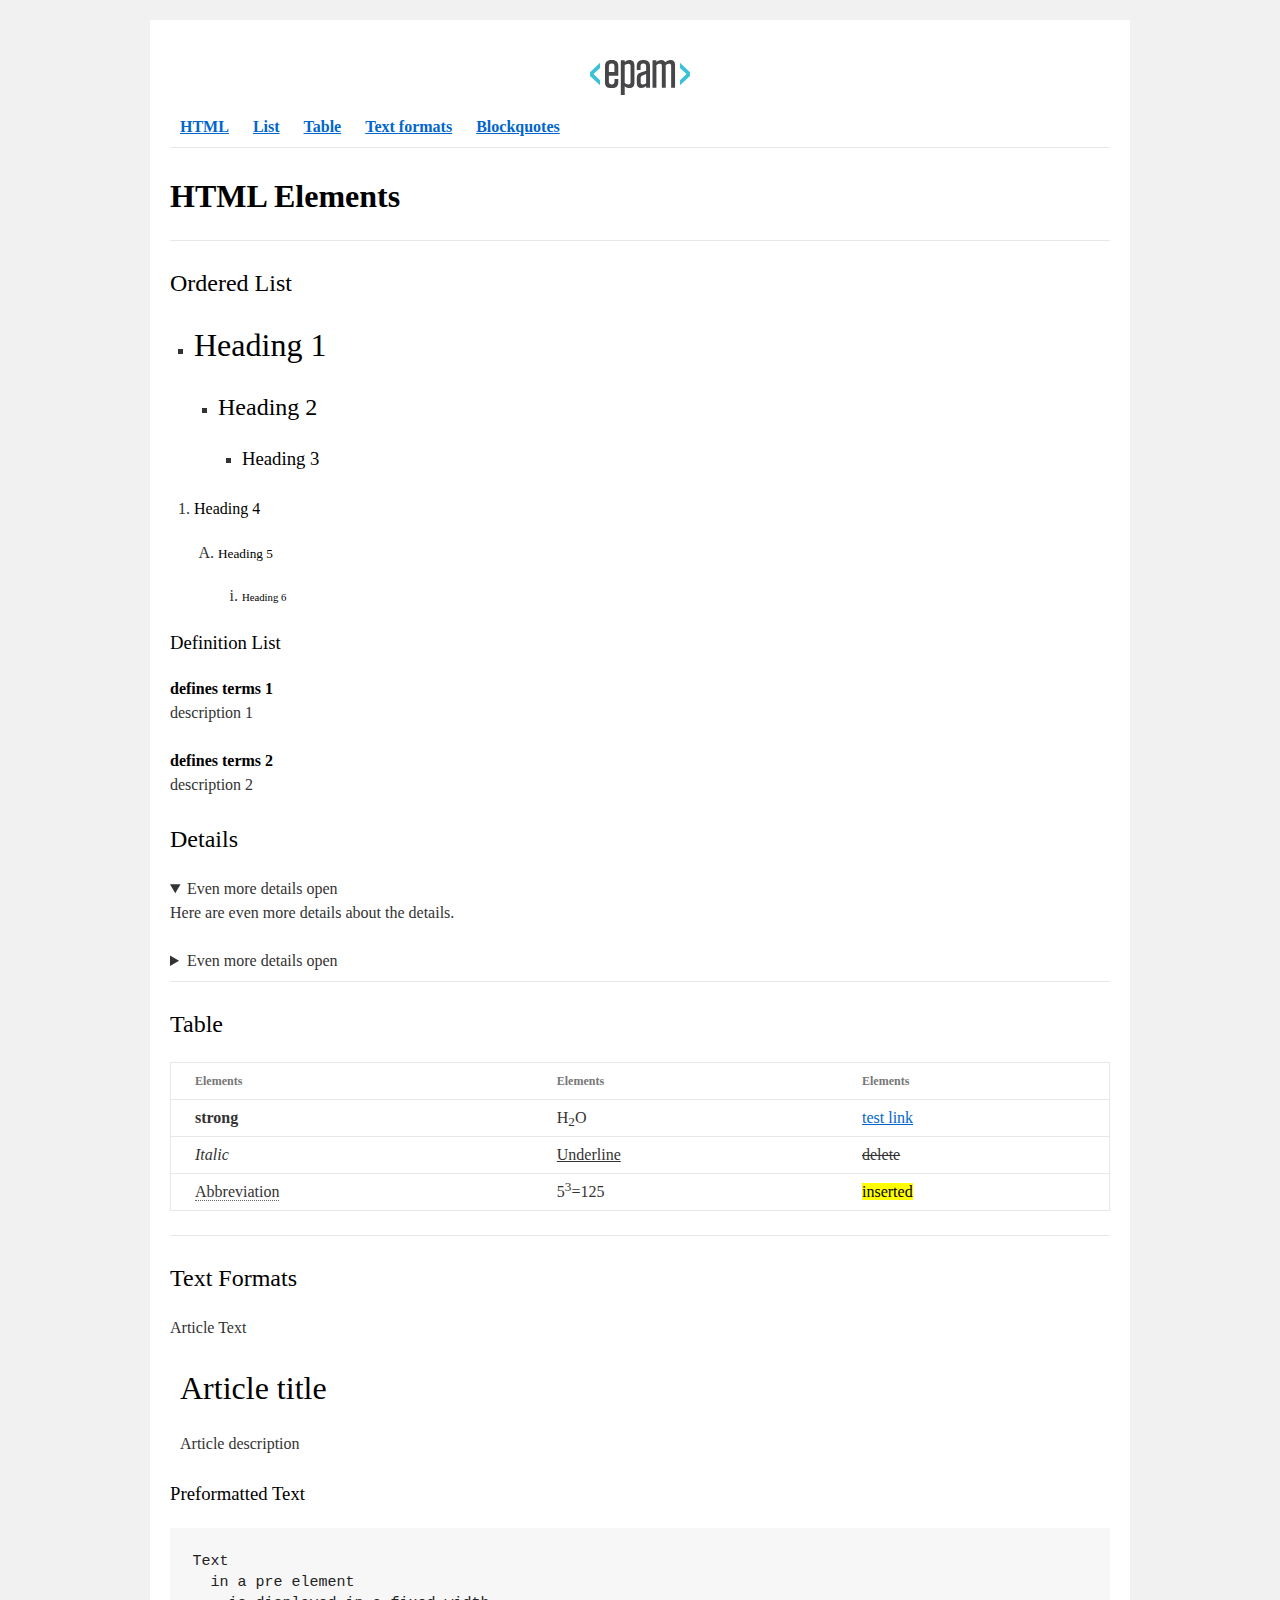
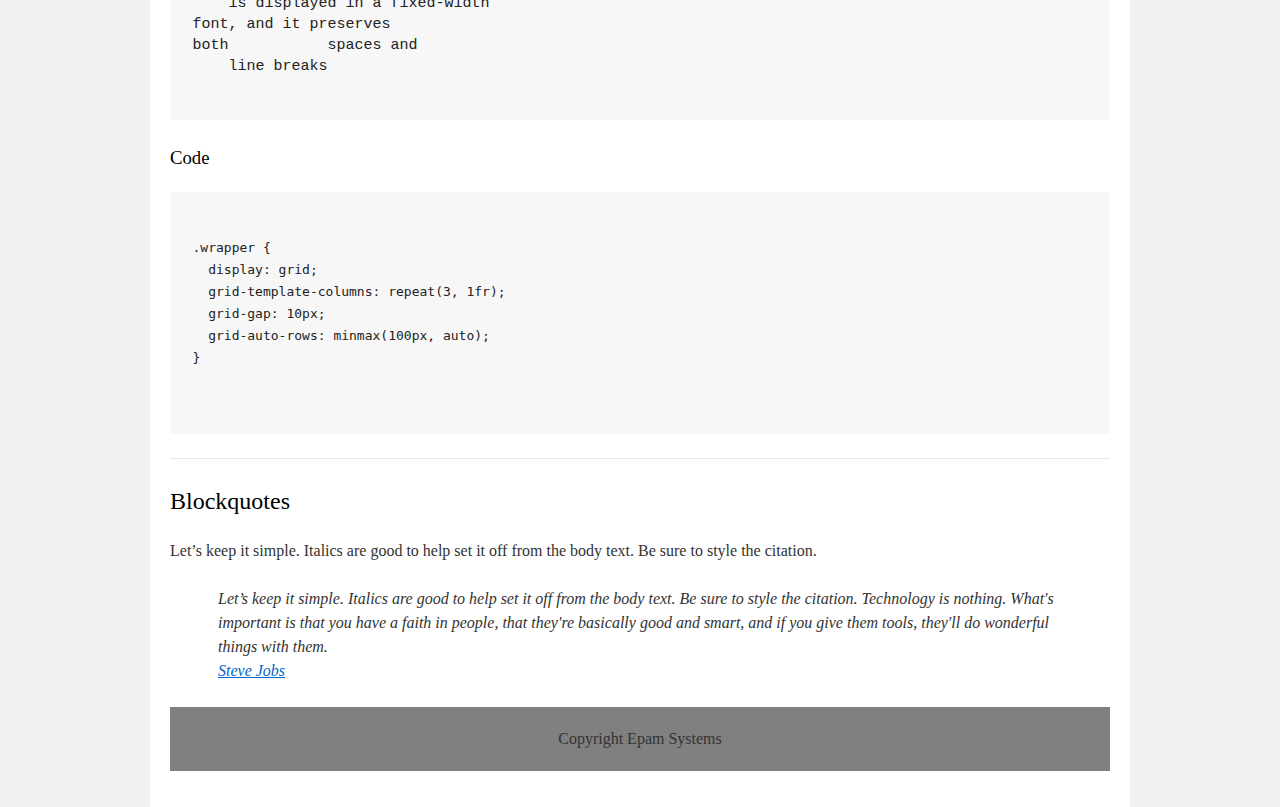
<file: homework_01/index.html>
<!DOCTYPE html>
<html>

<head>
  <meta charset="utf-8">
  <title>hw</title>
  <link rel="stylesheet" href="style.css">
</head>

<body>
  <div id="wrapper">
    <div id="main">
      <div id="container">
        <div id="content" role="main">
          <!-- TODO: Content goes here -->
          <header>

            <a href="http://www.epam.com/" target="_blank">
              <img src="EPAM_logo.svg" alt="logo">
            </a>  

            <nav>
              <a href="#"><strong>HTML</strong></a>
              <a href="#"><strong>List</strong></a>
              <a href="#"><strong>Table</strong></a>
              <a href="#"><strong>Text formats</strong></a>
              <a href="#"><strong>Blockquotes</strong></a>
            </nav>

            <hr><h1><b>HTML Elements</b></h1><hr>

          </header>
          
          <main>

            <section>
              <h2>Ordered List</h2>

              <ul>
                <li><h1>Heading 1</h1></li>
                <ul>
                  <li><h2>Heading 2</h2></li>
                  <ul>
                    <li><h3>Heading 3</h3></li>
                  </ul>
                </ul>
              </ul>

              <ol>
                <li><h4>Heading 4</h4></li>
                <ol type="A">
                  <li><h5>Heading 5<h5></li>
                  <ol type="i">
                    <li><h6>Heading 6</h6></li>
                  </ol>
                </ol>
              </ol>

              <h3>Definition List</h3>

              <dl>
                <dt>defines terms 1</dt>
                <dd>description 1</dd>
              </dl>
              <dl>
                <dt>defines terms 2</dt>
                <dd>description 2</dd>
              </dl>

              <h2>Details</h2>

              <details open="open">
                <summary>Even more details open</summary>
                <p>Here are even more details about the details.</p>
              </details>
              <details>
                <summary>Even more details open</summary>
                <p>Here are even more details about the details.</p>
              </details>
              <hr>
            </section>


            <section>
              <h2>Table</h2>
              
              <table>
                <thead>
                  <tr>
                    <th>Elements</th>
                    <th>Elements</th>
                    <th>Elements</th>
                  </tr>
                </thead>
                <tbody>
                  <tr>
                    <td><strong>strong</strong></td>
                    <td>H<sub>2</sub>O</td>
                    <td><a href="javascript:void(0)">test link</a></td>
                  </tr>
                  <tr>
                      <td><i>Italic</i></td>
                      <td><u>Underline</u></td>
                      <td><del>delete</del></td>
                  </tr>
                  <tr>
                      <td><abbr>Abbreviation</abbr></td>
                      <td>5<sup>3</sup>=125</td>
                      <td><mark>inserted</mark></td>
                  </tr>
                </tbody>  
              </table>
              <hr>
            </section>
            
            <section>
              <h2>Text Formats</h2>

              <p>Article Text</p>
              <article>
                <header>
                  <h1>Article title</h1>
                </header>
                <p>Article description</p>
              </article>

              <h3>Preformatted Text</h3>

              <pre>Text 
  in a pre element
    is displayed in a fixed-width
font, and it preserves
both           spaces and
    line breaks
              </pre>

              <h3>Code</h3>

             <pre>
               <code>
.wrapper {
  display: grid;
  grid-template-columns: repeat(3, 1fr);
  grid-gap: 10px;
  grid-auto-rows: minmax(100px, auto);
}
               </code>
             </pre>
             <hr> 
            </section>

            <section>
              <h2>Blockquotes</h2>
              <p>Let’s keep it simple. Italics are good to help set it off from the body text. Be sure to style the citation.</p>
              <blockquote>
                  Let’s keep it simple. Italics are good to help set it off from the body text. Be sure to style the citation.
                  Technology is nothing. What's important is that you have a faith in people, that they're basically good and smart, and if you give them tools, they'll do wonderful things with them.
                  <p><a href="javascript:void(0)">Steve Jobs</a></p>            
              </blockquote>
            </section>

          </main>

          <footer>
              <span>Copyright Epam Systems</span>
          </footer>
        </div>
      </div>
    </div>
  </div>
</body>

</html>
</file>
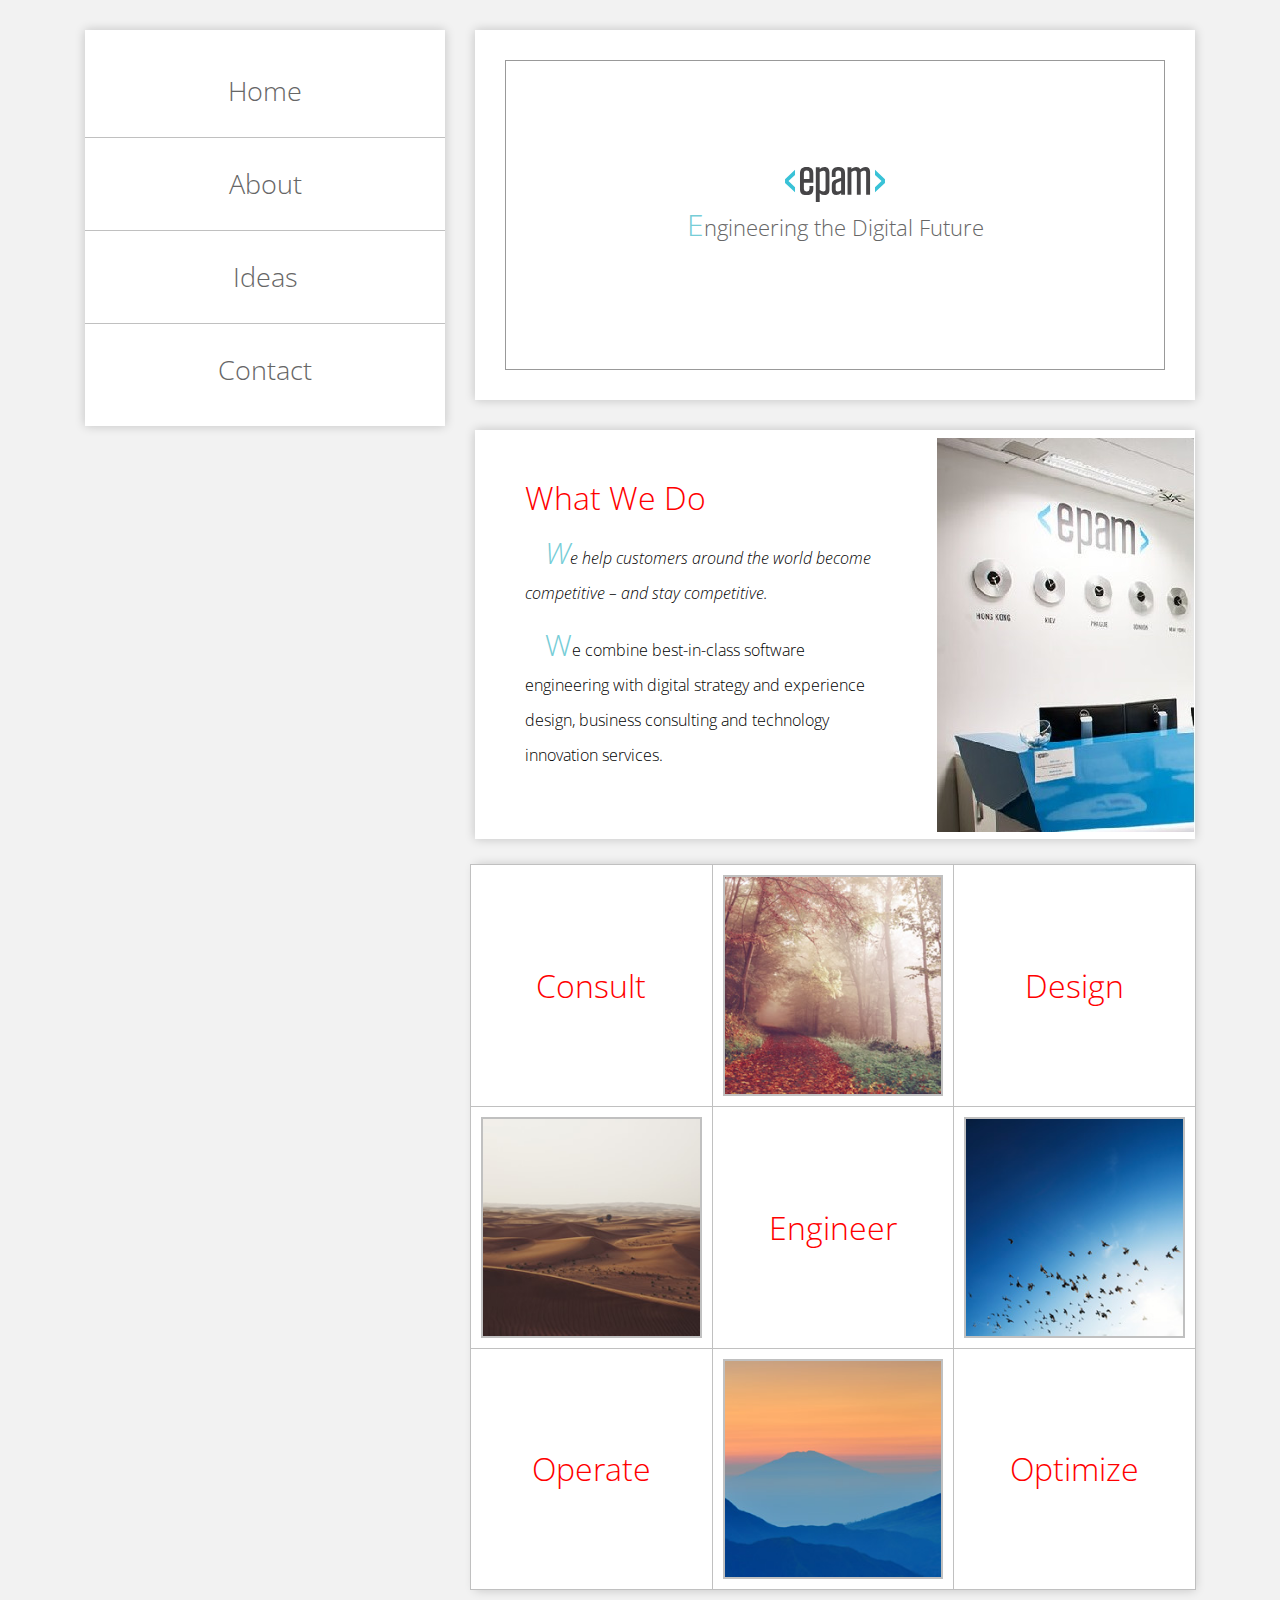
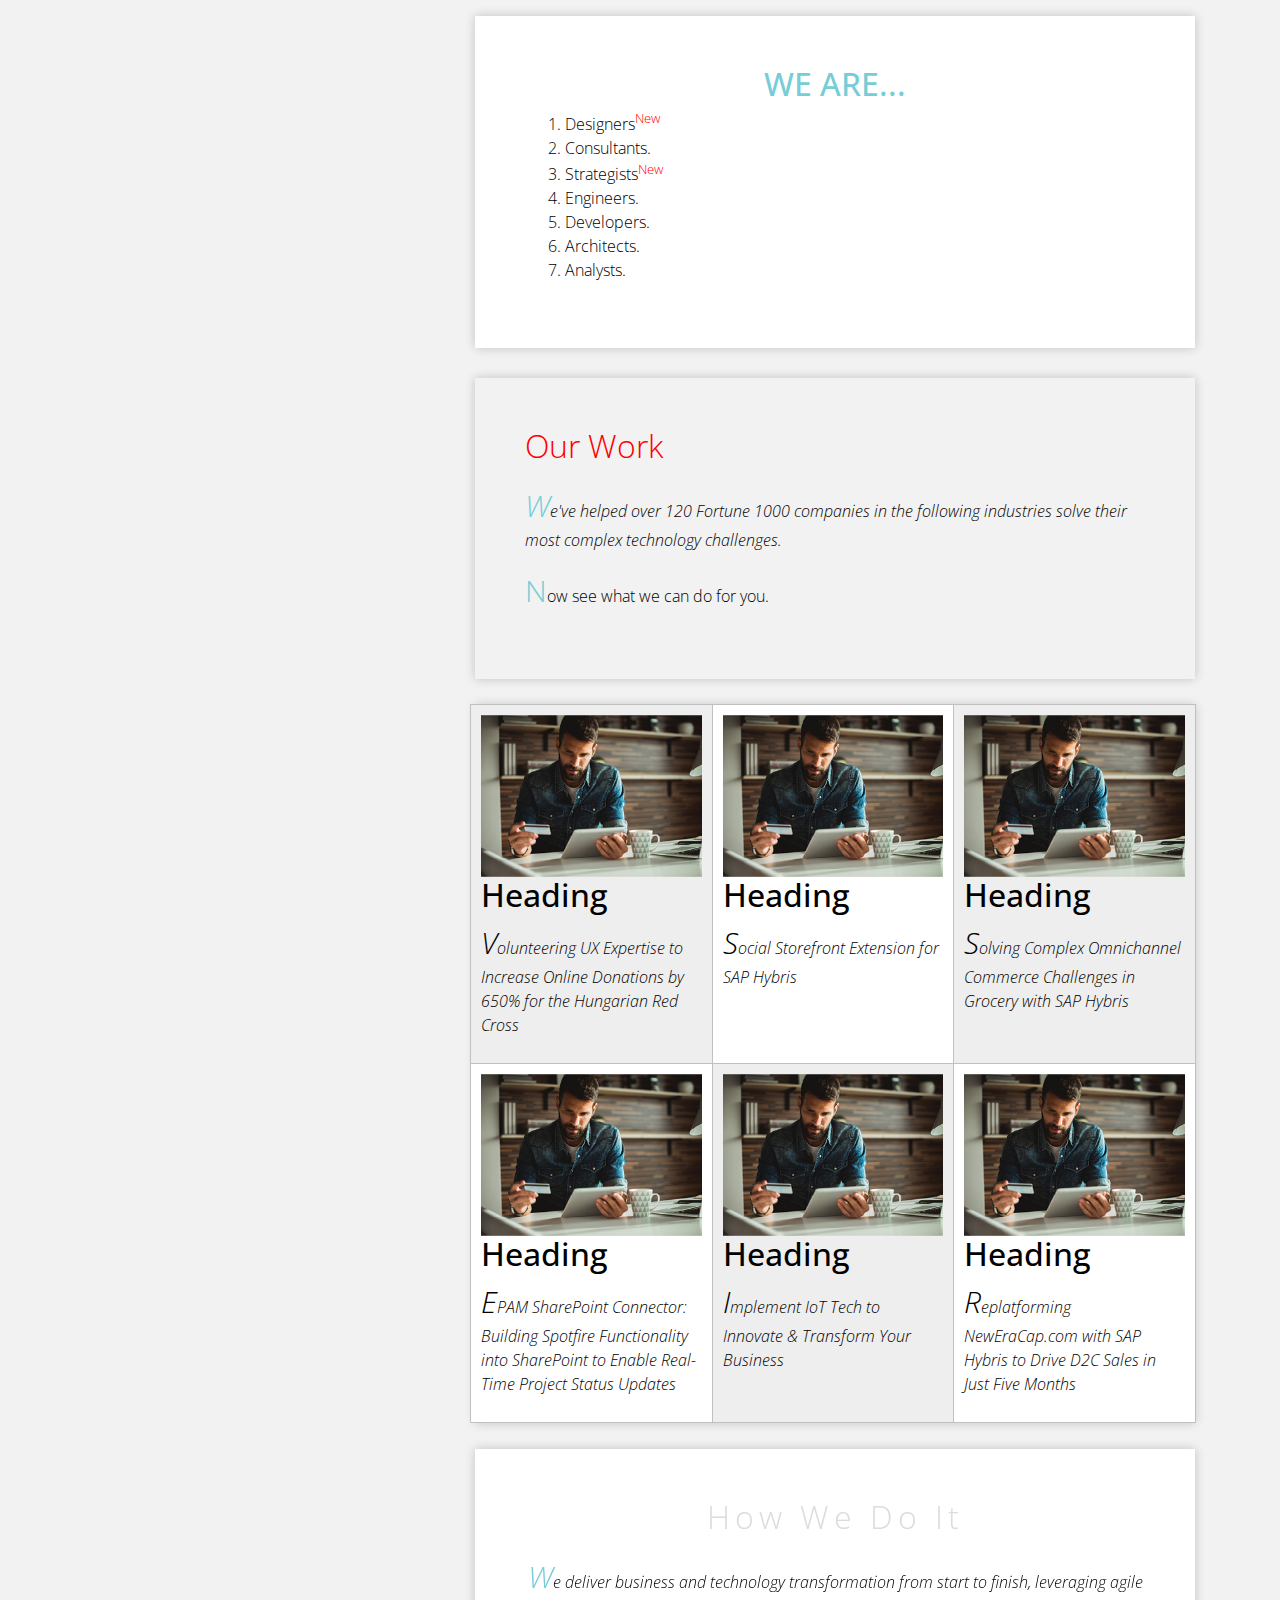
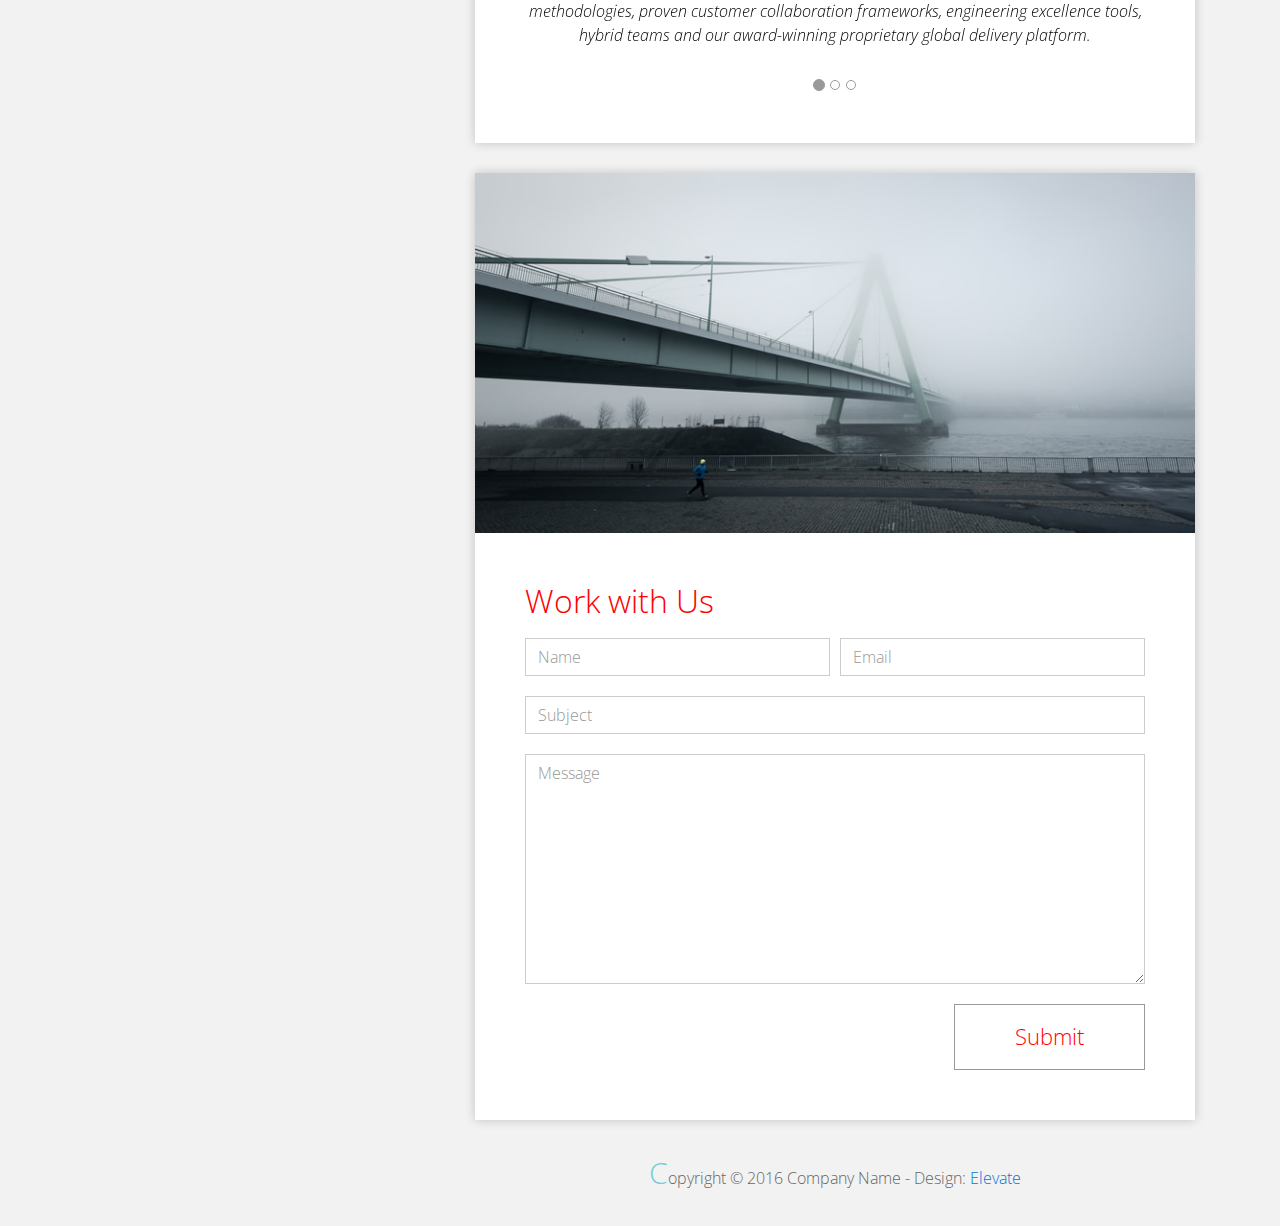
<file: homework_02/index.html>
<!DOCTYPE html>
<html lang="en">
<head>
  <meta charset="utf-8">
  <meta http-equiv="X-UA-Compatible" content="IE=edge">
  <meta name="viewport" content="width=device-width, initial-scale=1">

  <title>CSS Basic HW</title>



  <!-- load stylesheets -->
  <link rel="stylesheet" href="http://fonts.googleapis.com/css?family=Open+Sans:300,400">
  <!-- Google web font "Open Sans" -->
  <link rel="stylesheet" href="css/bootstrap.min.css">
  <!-- Bootstrap style -->
  <link rel="stylesheet" href="css/style.css">
  <!-- Templatemo style -->
  <style>
    .tm-section-title {
      color: red;
    }
    .box {
      border: 1px solid silver!important;
      padding: 10px;
    }
  </style>

</head>

<body>
<div class="container">

  <div class="tm-sidebar">
    <nav class="tm-main-nav">
      <ul>
        <li class="tm-nav-item"><a href="#home" class="tm-nav-item-link">Home</a></li>
        <li class="tm-nav-item"><a href="#about" class="tm-nav-item-link">About</a></li>
        <li class="tm-nav-item"><a href="#ideas" class="tm-nav-item-link">Ideas</a></li>
        <li class="tm-nav-item"><a href="#contact" class="tm-nav-item-link">Contact</a></li>
      </ul>
    </nav>
  </div>

  <div class="tm-main-content">

    <section id="home" class="tm-content-box tm-banner margin-b-10">
      <div class="tm-banner-inner">
        <img src="img/EPAM_logo.svg" width="100px" alt="">
        <p class="tm-banner-text">Engineering the Digital Future</p>
      </div>
    </section>

    <section>
      <div class="tm-content-box flex-2-col">

        <div class="pad flex-item tm-team-description-container">
          <h2 class="tm-section-title">What We Do</h2>
          <p class="tm-section-description">We help customers around the world become competitive – and stay competitive.</p>
          <p class="tm-section-description"> We combine best-in-class software engineering with digital strategy and experience design, business consulting and technology innovation services.</p>
        </div>
        <div class="flex-item">
          <img src="img/image.jpg" alt="">
        </div>
        

      </div>
      <div id="about" class="tm-content-box">

        <ul class="boxes gallery-container">
          <li class="box box-bg">
            <h2 class="tm-section-title tm-section-title-box tm-box-bg-title">Consult</h2>
            <img src="img/white-bg.jpg" alt="Image" class="img-fluid">
          </li>
          <li class="box">
            <a href="img/idea-large-01.jpg"><img src="img/idea-01.jpg" alt="Image"
                                                 class="img-fluid"></a>
          </li>
          <li class="box box-bg">
            <h2 class="tm-section-title tm-section-title-box tm-box-bg-title">Design</h2>
            <img src="img/white-bg.jpg" alt="Image" class="img-fluid">
          </li>
          <li class="box">
            <a href="img/idea-large-02.jpg"><img src="img/idea-02.jpg" alt="Image"
                                                 class="img-fluid"></a>
          </li>
          <li class="box box-bg">
            <h2 class="tm-section-title tm-section-title-box tm-box-bg-title">Engineer</h2>
            <img src="img/white-bg.jpg" alt="Image" class="img-fluid">
          </li>
          <li class="box">
            <a href="img/idea-large-03.jpg"><img src="img/idea-03.jpg" alt="Image"
                                                 class="img-fluid"></a>
          </li>
          <li class="box box-bg">
            <h2 class="tm-section-title tm-section-title-box tm-box-bg-title">Operate</h2>
            <img src="img/white-bg.jpg" alt="Image" class="img-fluid">
          </li>
          <li class="box">
            <a href="img/idea-large-04.jpg"><img src="img/idea-04.jpg" alt="Image"
                                                 class="img-fluid"></a>
          </li>
          <li class="box box-bg">
            <h2 class="tm-section-title tm-section-title-box tm-box-bg-title">Optimize</h2>
            <img src="img/white-bg.jpg" alt="Image" class="img-fluid">
          </li>
        </ul>

      </div>

    </section>

    <!-- slider -->
    <section class="heading tm-content-box pad">
      <h2> WE ARE...</h2>
      <ol>
        <li><a href="index.html" class="text">Designers</a></li>
        <li><a href="index.html">Consultants</a></li>
        <li><a href="#" class="text">Strategists</a></li>
        <li><a href="#">Engineers</a></li>
        <li><a href="#">Developers</a></li>
        <li><a href="#">Architects</a></li>
        <li><a href="#">Analysts</a></li>
      </ol>
  
    </section>

    <section class="blocks">
       <div class="pad flex-item tm-team-description-container">
          <h2 class="tm-section-title">Our Work</h2>
          <p class="tm-section-description">We've helped over 120 Fortune 1000 companies in the following industries solve their most complex technology challenges. </p>
          <p class="tm-section-description"> Now see what we can do for you.</p>
        </div>
      <div class="tm-content-box flex-2-col">
      </div>
      <div  class="tm-content-box">
        <ul class="boxes gallery-container">
          <li class="box box-bg">
            <img src="img/image-1.jpg" alt="Image" class="img-fluid">
            <div>
              <h2>Heading</h2>
              <p>Volunteering UX Expertise to Increase Online Donations by 650% for the Hungarian Red Cross</p>
            </div>
          </li>
          <li class="box">
            <img src="img/image-1.jpg" alt="Image" class="img-fluid">
            <div>
              <h2>Heading</h2>
              <p>Social Storefront Extension for SAP Hybris</p>
            </div>
          </li>
          <li class="box box-bg">
            <img src="img/image-1.jpg" alt="Image" class="img-fluid">
            <div>
              <h2>Heading</h2>
              <p>Solving Complex Omnichannel Commerce Challenges in Grocery with SAP Hybris</p>
            </div>
          </li>
          <li class="box">
            <img src="img/image-1.jpg" alt="Image" class="img-fluid">
            <div>
              <h2>Heading</h2>
              <p>EPAM SharePoint Connector: Building Spotfire Functionality into SharePoint to Enable Real-Time Project Status Updates</p>
            </div>
          </li>
          <li class="box box-bg">
            <img src="img/image-1.jpg" alt="Image" class="img-fluid">
            <div>
              <h2>Heading</h2>
              <p>Implement IoT Tech to Innovate & Transform Your Business</p>
            </div>
          </li>
          <li class="box">
            <img src="img/image-1.jpg" alt="Image" class="img-fluid">
            <div>
              <h2>Heading</h2>
              <p>Replatforming NewEraCap.com with SAP Hybris to Drive D2C Sales in Just Five Months</p>
            </div>
          </li>
        </ul>

      </div>
    </section>

    <section id="ideas">
      <div id="tmCarousel" class="carousel slide tm-content-box" data-ride="carousel">

        <ol class="carousel-indicators">
          <li data-target="#tmCarousel" data-slide-to="0" class="active"></li>
          <li data-target="#tmCarousel" data-slide-to="1" class=""></li>
          <li data-target="#tmCarousel" data-slide-to="2" class=""></li>
        </ol>

        <div class="carousel-inner" role="listbox">

          <div class="carousel-item active">
            <div class="carousel-content">
              <div class="flex-item">
                <h2 class="tm-section-title">How We Do It</h2>
                <p class="tm-section-description carousel-description">We deliver business and technology transformation from start to finish, leveraging agile methodologies, proven customer collaboration frameworks, engineering excellence tools, hybrid teams and our award-winning proprietary global delivery platform.</p>
              </div>
            </div>
          </div>

          <div class="carousel-item">
            <div class="carousel-content">
              <div class="flex-item">
                <h2 class="tm-section-title">Our Clients</h2>
                <p class="tm-section-description carousel-description">Lorem ipsum dolor sit amet,
                  consectetur adipiscing elit. Quisque vel nisi pharetra nibh varius pharetra ac
                  sagittis nisi. Etiam pharetra vestibulum hendrerit. Pellentesque interdum metus
                  sed massa rutrum.</p>
              </div>
            </div>
          </div>

          <div class="carousel-item">
            <div class="carousel-content">
              <div class="flex-item">
                <h2 class="tm-section-title">Our Projects</h2>
                <p class="tm-section-description carousel-description">Donec ex libero, fringilla
                  vitae purus sit amet, rhoncus pharetra lorem. Pellentesque id sem id lacus
                  ultricies vehicula. Aliquam rutrum mi non. Pellentesque interdum metus sed massa
                  rutrum.</p>
              </div>
            </div>
          </div>

        </div>

      </div>
    </section>

    <section class="tm-content-box">
      <img src="img/contact.jpg" alt="Contact image" class="img-fluid">

      <div id="contact" class="pad">
        <h2 class="tm-section-title">Work with Us</h2>
        <form action="#contact" method="get" class="contact-form">

          <div class="form-group col-xs-12 col-sm-12 col-md-6 col-lg-6 form-group-2-col-left">
            <input type="text" id="contact_name" name="contact_name" class="form-control"
                   placeholder="Name" required/>
          </div>
          <div class="form-group col-xs-12 col-sm-12 col-md-6 col-lg-6 form-group-2-col-right">
            <input type="email" id="contact_email" name="contact_email" class="form-control"
                   placeholder="Email" required/>
          </div>
          <div class="form-group">
            <input type="text" id="contact_subject" name="contact_subject" class="form-control"
                   placeholder="Subject" required/>
          </div>
          <div class="form-group">
            <textarea id="contact_message" name="contact_message" class="form-control" rows="9"
                      placeholder="Message" required></textarea>
          </div>

          <button type="submit" class="btn btn-primary submit-btn">Submit</button>

        </form>
      </div>
    </section>

    <footer class="tm-footer">
      <p class="text-xs-center">Copyright &copy; 2016 Company Name

        - Design: <a rel="nofollow" href="http://www.templatemo.com/tm-481-elevate"
                     target="_parent">Elevate</a></p>
    </footer>

  </div>

</div>

</body>
</html>
</file>
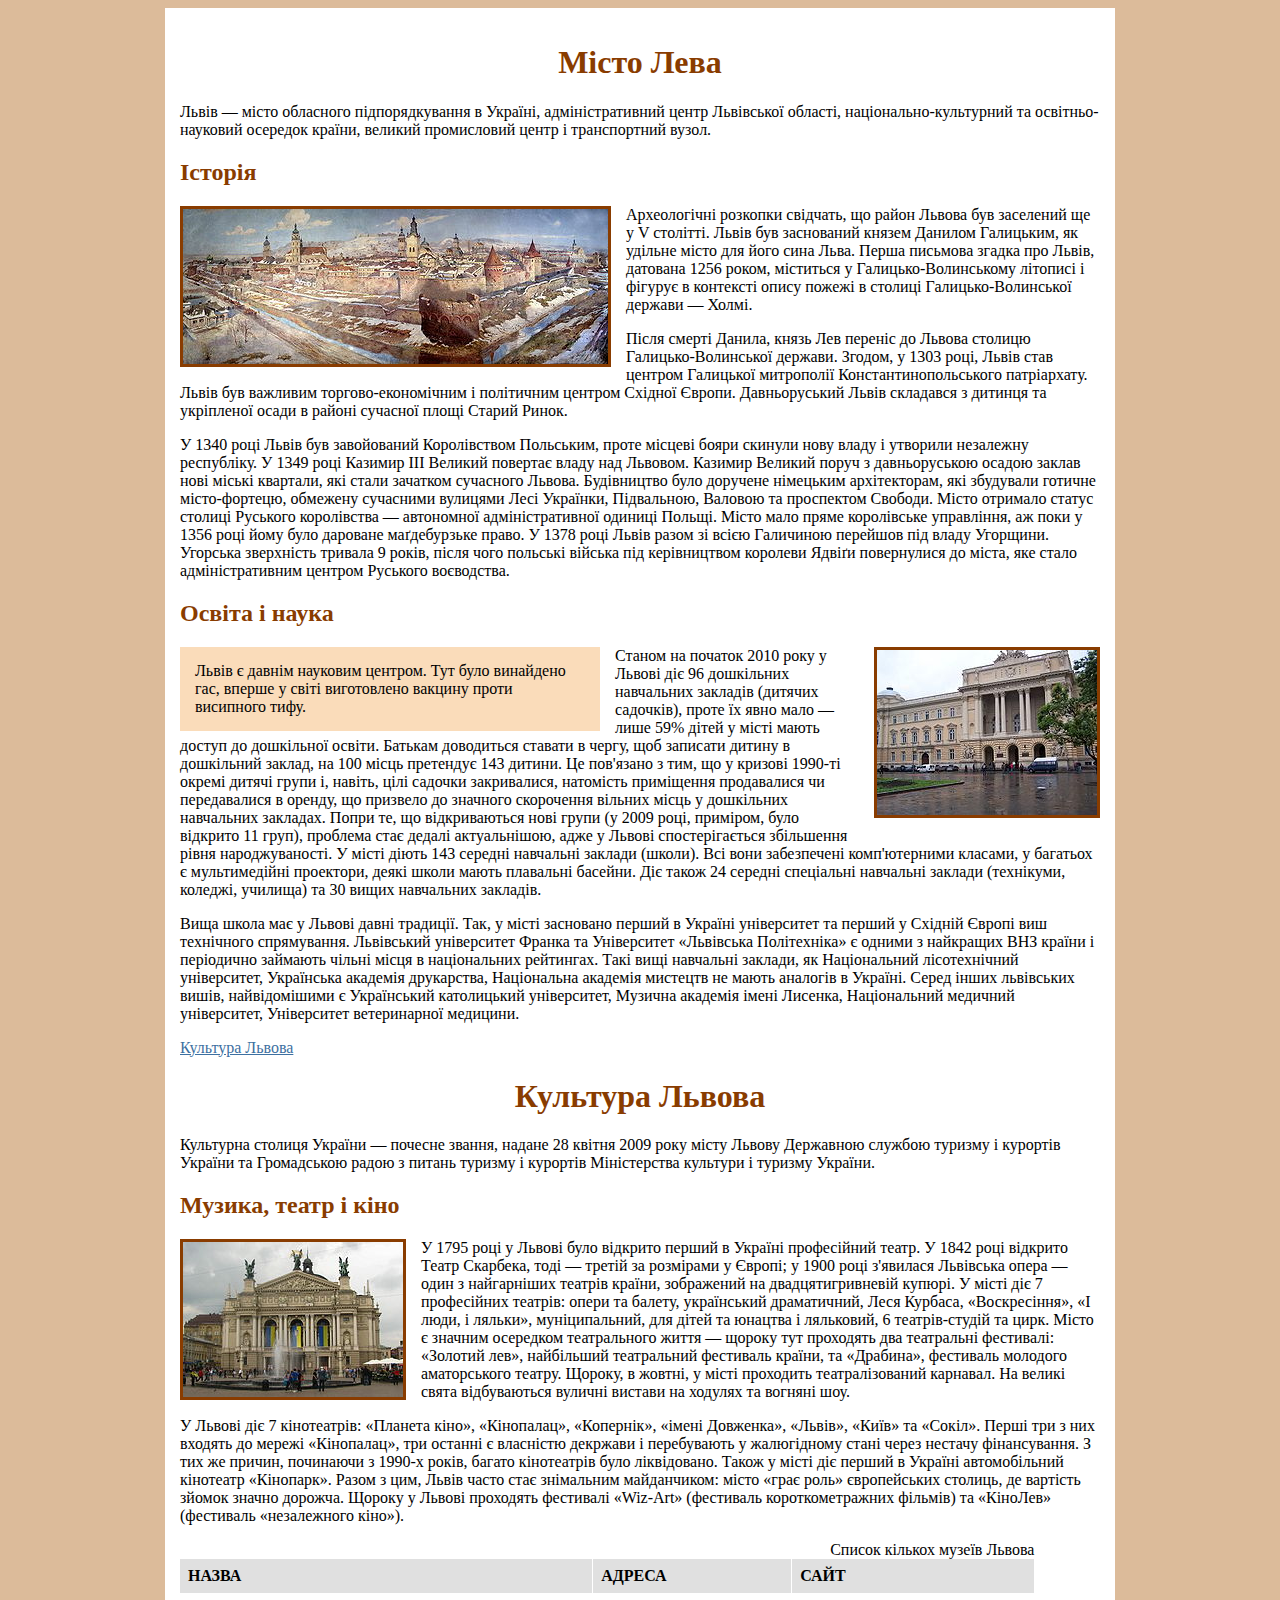
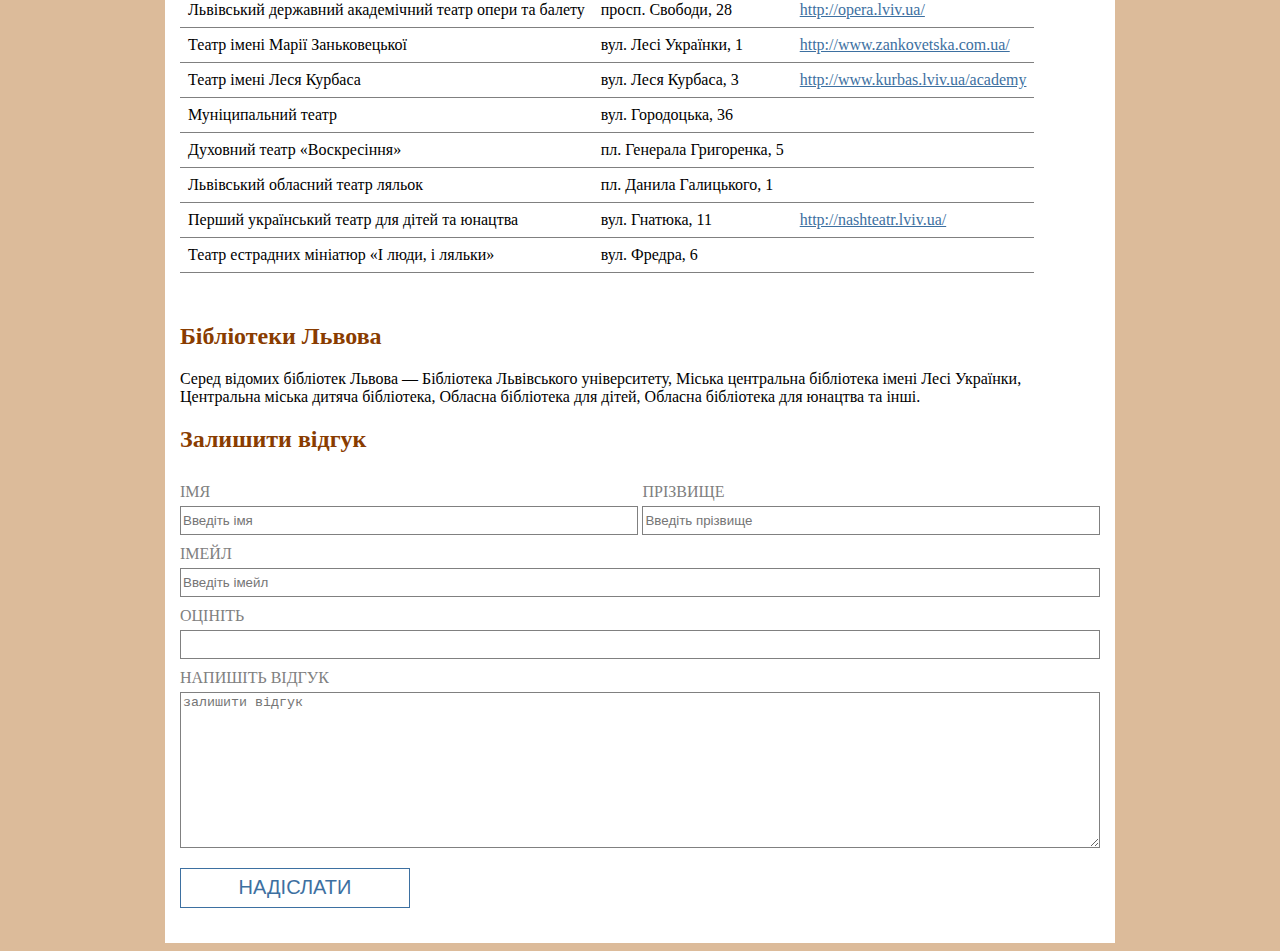
<file: homework_03/index.html>
﻿<!DOCTYPE html>
<html>

<head>
  <meta charset="utf-8">
  <title>Epam Front End Lab. Preprocessors</title>
  <link rel="stylesheet" type="text/css" href="css/style1.css">
  <!--<link rel="stylesheet" type="text/css" href="css/style2.css">-->
</head>

<body>
  <div id="content">
    <h1>Місто Лева</h1>
    <p>Львів — місто обласного підпорядкування в Україні, адміністративний центр Львівської області, національно-культурний
      та освітньо-науковий осередок країни, великий промисловий центр і транспортний вузол.</p>
    <h2>Історія</h2>
    <p><img class="img-left" src="img/lviv.jpg" width="425" height="155" alt="" /> Археологічні розкопки свідчать, що район
      Львова був заселений ще у V столітті. Львів був заснований князем Данилом Галицьким, як удільне місто для його сина
      Льва. Перша письмова згадка про Львів, датована 1256 роком, міститься у Галицько-Волинському літописі і фігурує в контексті
      опису пожежі в столиці Галицько-Волинської держави — Холмі.</p>
    <p>Після смерті Данила, князь Лев переніс до Львова столицю Галицько-Волинської держави. Згодом, у 1303 році, Львів став
      центром Галицької митрополії Константинопольського патріархату. Львів був важливим торгово-економічним і політичним
      центром Східної Європи. Давньоруський Львів складався з дитинця та укріпленої осади в районі сучасної площі Старий
      Ринок.
    </p>
    <p>У 1340 році Львів був завойований Королівством Польським, проте місцеві бояри скинули нову владу і утворили незалежну
      республіку. У 1349 році Казимир III Великий повертає владу над Львовом. Казимир Великий поруч з давньоруською осадою
      заклав нові міські квартали, які стали зачатком сучасного Львова. Будівництво було доручене німецьким архітекторам,
      які збудували готичне місто-фортецю, обмежену сучасними вулицями Лесі Українки, Підвальною, Валовою та проспектом Свободи.
      Місто отримало статус столиці Руського королівства — автономної адміністративної одиниці Польщі. Місто мало пряме королівське
      управління, аж поки у 1356 році йому було дароване маґдебурзьке право. У 1378 році Львів разом зі всією Галичиною перейшов
      під владу Угорщини. Угорська зверхність тривала 9 років, після чого польські війська під керівництвом королеви Ядвіґи
      повернулися до міста, яке стало адміністративним центром Руського воєводства.</p>
    <h2>Освіта і наука</h2>
    <div class="brief">
      Львів є давнім науковим центром. Тут було винайдено гас, вперше у світі виготовлено вакцину проти висипного тифу.
    </div>
    <img class="img-right" src="img/university.jpg" width="220" height="165" alt="" />
    <p>Станом на початок 2010 року у Львові діє 96 дошкільних навчальних закладів (дитячих садочків), проте їх явно мало — лише
      59% дітей у місті мають доступ до дошкільної освіти. Батькам доводиться ставати в чергу, щоб записати дитину в дошкільний
      заклад, на 100 місць претендує 143 дитини. Це пов'язано з тим, що у кризові 1990-ті окремі дитячі групи і, навіть,
      цілі садочки закривалися, натомість приміщення продавалися чи передавалися в оренду, що призвело до значного скорочення
      вільних місць у дошкільних навчальних закладах. Попри те, що відкриваються нові групи (у 2009 році, приміром, було
      відкрито 11 груп), проблема стає дедалі актуальнішою, адже у Львові спостерігається збільшення рівня народжуваності.
      У місті діють 143 середні навчальні заклади (школи). Всі вони забезпечені комп'ютерними класами, у багатьох є мультимедійні
      проектори, деякі школи мають плавальні басейни. Діє також 24 середні спеціальні навчальні заклади (технікуми, коледжі,
      училища) та 30 вищих навчальних закладів.</p>
    <p>Вища школа має у Львові давні традиції. Так, у місті засновано перший в Україні університет та перший у Східній Європі
      виш технічного спрямування. Львівський університет Франка та Університет «Львівська Політехніка» є одними з найкращих
      ВНЗ країни і періодично займають чільні місця в національних рейтингах. Такі вищі навчальні заклади, як Національний
      лісотехнічний університет, Українська академія друкарства, Національна академія мистецтв не мають аналогів в Україні.
      Серед інших львівських вишів, найвідомішими є Український католицький університет, Музична академія імені Лисенка,
      Національний медичний університет, Університет ветеринарної медицини.</p>
    <a href="culture.html">Культура Львова</a>

    <h1>Культура Львова</h1>
    <p>Культурна столиця України — почесне звання, надане 28 квітня 2009 року місту Львову Державною службою туризму і курортів
      України та Громадською радою з питань туризму і курортів Міністерства культури і туризму України.</p>
    <h2>Музика, театр і кіно</h2>
    <img class="img-left" src="img/opera.jpg" width="220" height="155" alt="" />
    <p>У 1795 році у Львові було відкрито перший в Україні професійний театр. У 1842 році відкрито Театр Скарбека, тоді — третій
      за розмірами у Європі; у 1900 році з'явилася Львівська опера — один з найгарніших театрів країни, зображений на двадцятигривневій
      купюрі. У місті діє 7 професійних театрів: опери та балету, український драматичний, Леся Курбаса, «Воскресіння», «І
      люди, і ляльки», муніципальний, для дітей та юнацтва і ляльковий, 6 театрів-студій та цирк. Місто є значним осередком
      театрального життя — щороку тут проходять два театральні фестивалі: «Золотий лев», найбільший театральний фестиваль
      країни, та «Драбина», фестиваль молодого аматорського театру. Щороку, в жовтні, у місті проходить театралізований карнавал.
      На великі свята відбуваються вуличні вистави на ходулях та вогняні шоу.</p>
    <p>У Львові діє 7 кінотеатрів: «Планета кіно», «Кінопалац», «Копернік», «імені Довженка», «Львів», «Київ» та «Сокіл». Перші
      три з них входять до мережі «Кінопалац», три останні є власністю декржави і перебувають у жалюгідному стані через нестачу
      фінансування. З тих же причин, починаючи з 1990-х років, багато кінотеатрів було ліквідовано. Також у місті діє перший
      в Україні автомобільний кінотеатр «Кінопарк». Разом з цим, Львів часто стає знімальним майданчиком: місто «грає роль»
      європейських столиць, де вартість зйомок значно дорожча. Щороку у Львові проходять фестивалі «Wiz-Art» (фестиваль короткометражних
      фільмів) та «КіноЛев» (фестиваль «незалежного кіно»).</p>
    <table>
      <caption>Список кількох музеїв Львова</caption>
      <tr>
        <th>Назва</th>
        <th>Адреса</th>
        <th>Сайт</th>
      </tr>
      <tr>
        <td>Львівський державний академічний театр опери та балету</td>
        <td>просп. Свободи, 28</td>
        <td><a href="#">http://opera.lviv.ua/</a></td>
      </tr>
      <tr>
        <td>Театр імені Марії Заньковецької</td>
        <td>вул. Лесі Українки, 1</td>
        <td><a href="#">http://www.zankovetska.com.ua/</a></td>
      </tr>
      <tr>
        <td>Театр імені Леся Курбаса</td>
        <td>вул. Леся Курбаса, 3</td>
        <td><a href="#">http://www.kurbas.lviv.ua/academy</a></td>
      </tr>
      <tr>
        <td>Муніципальний театр</td>
        <td>вул. Городоцька, 36</td>
        <td></td>
      </tr>
      <tr>
        <td>Духовний театр «Воскресіння»</td>
        <td>пл. Генерала Григоренка, 5</td>
        <td></td>
      </tr>
      <tr>
        <td>Львівський обласний театр ляльок</td>
        <td>пл. Данила Галицького, 1</td>
        <td></td>
      </tr>
      <tr>
        <td>Перший український театр для дітей та юнацтва</td>
        <td>вул. Гнатюка, 11</td>
        <td><a href="#">http://nashteatr.lviv.ua/</a></td>
      </tr>
      <tr>
        <td>Театр естрадних мініатюр «І люди, і ляльки»</td>
        <td>вул. Фредра, 6</td>
        <td></td>
      </tr>
    </table>
    <h2>Бібліотеки Львова</h2>
    <p>Серед відомих бібліотек Львова — Бібліотека Львівського університету, Міська центральна бібліотека імені Лесі Українки,
      Центральна міська дитяча бібліотека, Обласна бібліотека для дітей, Обласна бібліотека для юнацтва та інші.</p>
    <div>
       <h2>Залишити відгук</h2>
       <form action="" method="POST">
        
          <div class="wrapper">
            <div class="block-name">
                <label for="">ІМЯ</label>
                <input type="text" placeholder="Введіть імя">
            </div>
            <div class="block-indent"></div>
            <div class="block-surname">
                <label for="">ПРІЗВИЩЕ</label>
                <input type="text" placeholder="Введіть прізвище">
            </div>
          </div>
          
          <label for="">ІМЕЙЛ</label>
          <input type="email" placeholder="Введіть імейл">

          <label for="">ОЦІНІТЬ</label>
          <input type="text">

          <label for="">НАПИШІТЬ ВІДГУК</label>
          <textarea name="textarea" cols="30" rows="10" autocomplete="on" spellcheck="true" placeholder="залишити відгук"></textarea>

          <input type="button" value="НАДІСЛАТИ">

       </form>
    </div>
  </div>
</body>

</html>
</file>
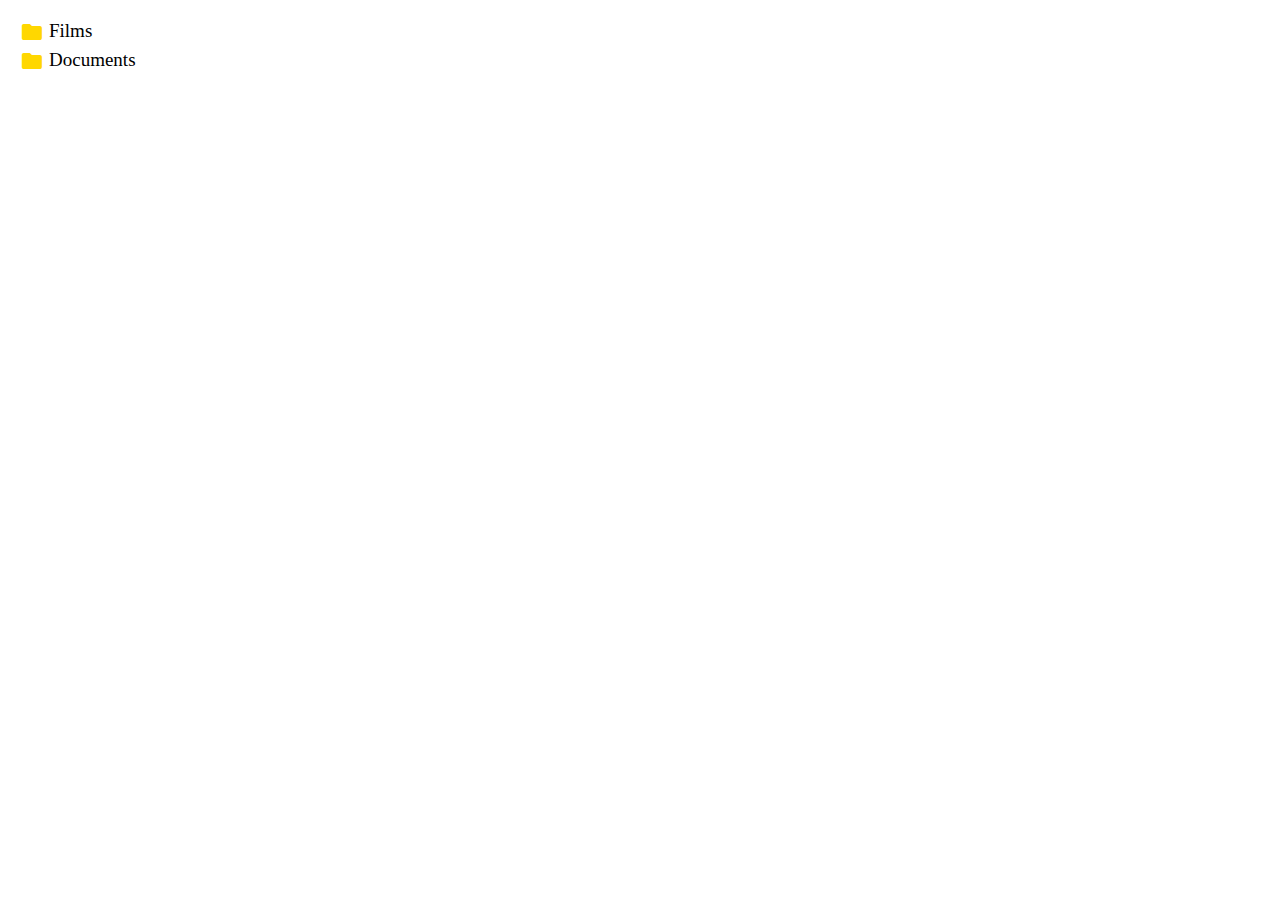
<file: homework_11/index.html>
<!-- DO NOT MODIFY THIS FILE -->
<!DOCTYPE html>
<html lang="en">
<head>
  <meta charset="UTF-8">
  <title>Homework 11 - Folder tree</title>
  <link rel="stylesheet" href="material-icons/material-icons.css">
  <link rel="stylesheet" href="styles.css">
</head>
<body>
  <div id="root"></div>

  <script src="structure.js"></script>
  <script src="app.js"></script>
</body>
</html>
</file>
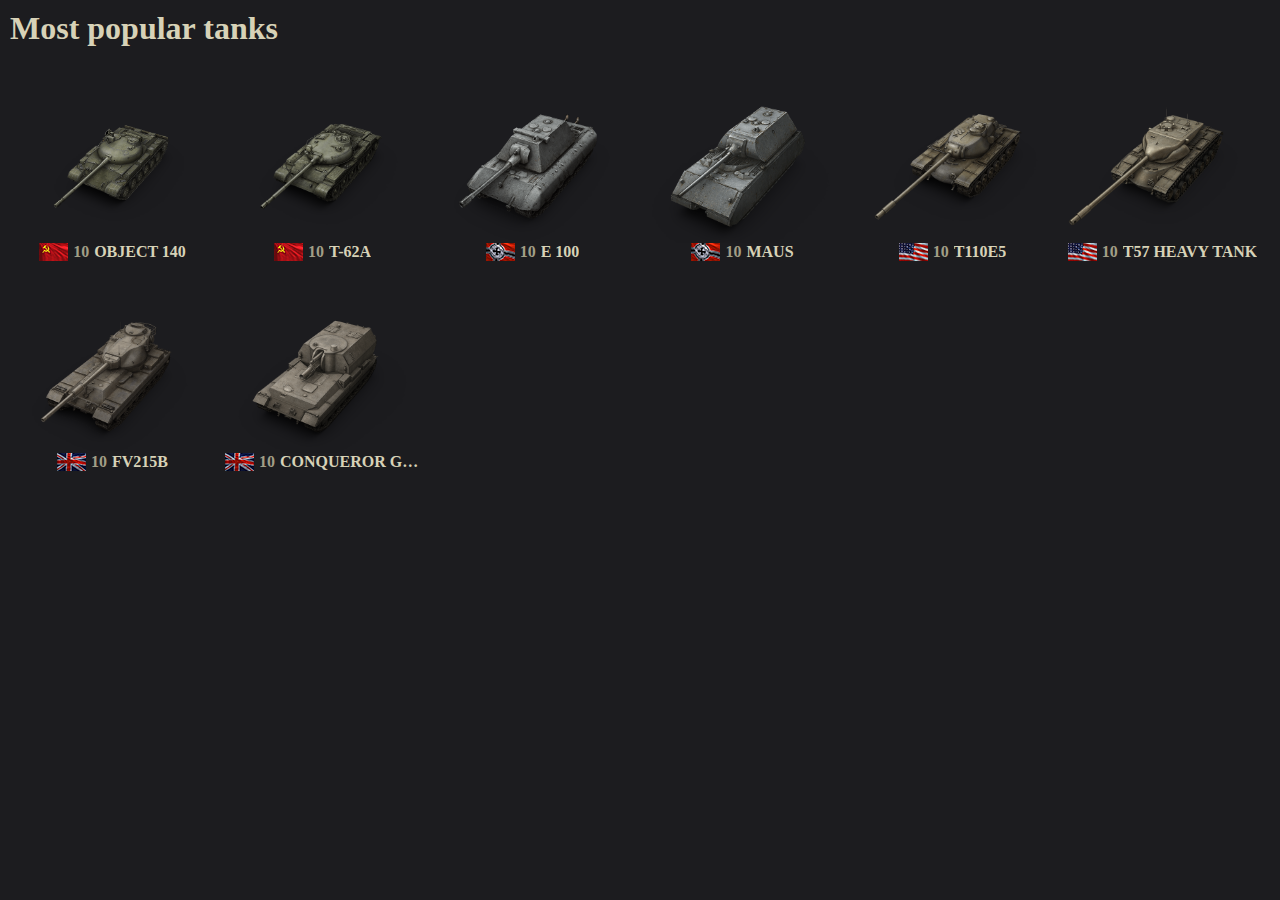
<file: homework_12/index.html>
<!-- DO NOT MODIFY THIS FILE -->
<!DOCTYPE html>
<html lang="en">
<head>
  <meta charset="UTF-8">
  <title>Homework 12 - BOM</title>
  <link rel="stylesheet" href="styles.css">
</head>
<body>
  <div id="root"></div>

  <script src="tanks.js"></script>
  <script src="app.js"></script>
</body>
</html>
</file>
<file: homework_01/style.css>
html, body, div, span, applet, object, iframe,
h1, h2, h3, h4, h5, h6, p, blockquote, pre,
a, abbr, acronym, address, big, cite, code,
del, dfn, em, font, img, ins, kbd, q, s, samp,
small, strike, strong, sub, sup, tt, var,
b, u, i, center,
dl, dt, dd, ol, ul, li,
fieldset, form, label, legend,
table, caption, tbody, tfoot, thead, tr, th, td{background:transparent;border:0;margin:0;padding:0;vertical-align:baseline;}body{line-height:1;}h1, h2, h3, h4, h5, h6{clear:both;font-weight:normal;}ol, ul{list-style:none;}blockquote{quotes:none;}blockquote:before, blockquote:after{content:'';content:none;}del{text-decoration:line-through;}table{border-collapse:collapse;border-spacing:0;}a img{border:none;}#container{float:left;margin:0 -240px 0 0;width:100%;}#primary,
#secondary{float:right;overflow:hidden;width:220px;}#secondary{clear:right;}#footer{clear:both;width:100%;}.one-column #content{margin:0 auto;width:640px;}.single-attachment #content{margin:0 auto;width:900px;}body,
input,
textarea,
.page-title span,
.pingback a.url{font-family:Georgia, "Bitstream Charter", serif;}h3#comments-title,
h3#reply-title,
#access .menu,
#access div.menu ul,
#cancel-comment-reply-link,
.form-allowed-tags,
#site-info,
#site-title,
#wp-calendar,
.comment-meta,
.comment-body tr th,
.comment-body thead th,
.entry-content label,
.entry-content tr th,
.entry-content thead th,
.entry-meta,
.entry-title,
.entry-utility,
#respond label,
.navigation,
.page-title,
.pingback p,
.reply,
.widget-title,
.wp-caption-text{font-family:"Helvetica Neue", Arial, Helvetica, "Nimbus Sans L", sans-serif;}input[type="submit"]{font-family:"Helvetica Neue", Arial, Helvetica, "Nimbus Sans L", sans-serif;}pre{font-family:"Courier 10 Pitch", Courier, monospace;}code{font-family:Monaco, Consolas, "Andale Mono", "DejaVu Sans Mono", monospace;}#access .menu-header,
div.menu,
#colophon,
#branding,
#main,
#wrapper{margin:0 auto;width:940px;}#wrapper{background:#fff;margin-top:20px;padding:0 20px;}#footer-widget-area{overflow:hidden;}#footer-widget-area .widget-area{float:left;margin-right:20px;width:220px;}#footer-widget-area #fourth{margin-right:0;}#site-info{float:left;font-size:14px;font-weight:bold;width:700px;}#site-generator{float:right;width:220px;}body{background:#f1f1f1;}body,
input,
textarea{color:#666;font-size:12px;line-height:18px;}hr{background-color:#e7e7e7;border:0;clear:both;height:1px;margin-bottom:18px;}p{margin-bottom:18px;}ul{list-style:square;margin:0 0 18px 1.5em;}ol{list-style:decimal;margin:0 0 18px 1.5em;}ol ol{list-style:upper-alpha;}ol ol ol{list-style:lower-roman;}ol ol ol ol{list-style:lower-alpha;}ul ul,
ol ol,
ul ol,
ol ul{margin-bottom:0;}dl{margin:0 0 24px 0;}dt{font-weight:bold;}dd{margin-bottom:18px;}strong{font-weight:bold;}cite,
em,
i{font-style:italic;}big{font-size:131.25%;}ins{background:#ffc;text-decoration:none;}blockquote{font-style:italic;padding:0 3em;}blockquote cite,
blockquote em,
blockquote i{font-style:normal;}pre{background:#f7f7f7;color:#222;line-height:18px;margin-bottom:18px;overflow:auto;padding:1.5em;}abbr,
acronym{border-bottom:1px dotted #666;cursor:help;}sup,
sub{height:0;line-height:1;position:relative;vertical-align:baseline;}sup{bottom:1ex;}sub{top:.5ex;}small{font-size:smaller;}input[type="text"],
input[type="password"],
input[type="email"],
input[type="url"],
input[type="number"],
textarea{background:#f9f9f9;border:1px solid #ccc;box-shadow:inset 1px 1px 1px rgba(0,0,0,0.1);-moz-box-shadow:inset 1px 1px 1px rgba(0,0,0,0.1);-webkit-box-shadow:inset 1px 1px 1px rgba(0,0,0,0.1);padding:2px;}a:link{color:#0066cc;}a:visited{color:#743399;}a:active,
a:hover{color:#ff4b33;}.screen-reader-text{clip:rect(1px, 1px, 1px, 1px);overflow:hidden;position:absolute !important;height:1px;width:1px;}#header{padding:30px 0 0 0;}#site-title{float:left;font-size:30px;line-height:36px;margin:0 0 18px 0;width:700px;}#site-title a{color:#000;font-weight:bold;text-decoration:none;}#site-description{color:#000;clear:right;float:right;font-style:italic;margin:15px 0 18px 0;opacity:.65;width:220px;}#branding img{border-top:4px solid #000;border-bottom:1px solid #000;display:block;float:left;}#access{background:#000;display:block;float:left;margin:0 auto;width:940px;}#access .menu-header,
div.menu{font-size:13px;margin-left:12px;width:928px;}#access .menu-header ul,
div.menu ul{list-style:none;margin:0;}#access .menu-header li,
div.menu li{float:left;position:relative;}#access a{color:#aaa;display:block;line-height:38px;padding:0 10px;text-decoration:none;}#access ul ul{box-shadow:0px 3px 3px rgba(0,0,0,0.2);-moz-box-shadow:0px 3px 3px rgba(0,0,0,0.2);-webkit-box-shadow:0px 3px 3px rgba(0,0,0,0.2);display:none;position:absolute;top:38px;left:0;float:left;width:180px;z-index:99999;}#access ul ul li{min-width:180px;}#access ul ul ul{left:100%;top:0;}#access ul ul a{background:#333;line-height:1em;padding:10px;width:160px;height:auto;}#access li:hover > a,
#access ul ul:hover > a{background:#333;color:#fff;}#access ul li:hover > ul{display:block;}#access ul li.current_page_item > a,
#access ul li.current_page_ancestor > a,
#access ul li.current-menu-ancestor > a,
#access ul li.current-menu-item > a,
#access ul li.current-menu-parent > a{color:#fff;}* html #access ul li.current_page_item a,
* html #access ul li.current_page_ancestor a,
* html #access ul li.current-menu-ancestor a,
* html #access ul li.current-menu-item a,
* html #access ul li.current-menu-parent a,
* html #access ul li a:hover{color:#fff;}#main{clear:both;overflow:hidden;padding:40px 0 0 0;}#content{margin-bottom:36px;}#content,
#content input,
#content textarea{color:#333;font-size:16px;line-height:24px;}#content p,
#content ul,
#content ol,
#content dd,
#content pre,
#content hr{margin-bottom:24px;}#content ul ul,
#content ol ol,
#content ul ol,
#content ol ul{margin-bottom:0;}#content pre,
#content kbd,
#content tt,
#content var{font-size:15px;line-height:21px;}#content code{font-size:13px;}#content dt,
#content th{color:#000;}#content h1,
#content h2,
#content h3,
#content h4,
#content h5,
#content h6{color:#000;line-height:1.5em;margin:0 0 20px 0;}#content table{border:1px solid #e7e7e7;margin:0 -1px 24px 0;text-align:left;width:100%;}#content tr th,
#content thead th{color:#777;font-size:12px;font-weight:bold;line-height:18px;padding:9px 24px;}#content tr td{border-top:1px solid #e7e7e7;padding:6px 24px;}#content tr.odd td{background:#f2f7fc;}.hentry{margin:0 0 48px 0;}.home .sticky{background:#f2f7fc;border-top:4px solid #000;margin-left:-20px;margin-right:-20px;padding:18px 20px;}.single .hentry{margin:0 0 36px 0;}.page-title{color:#000;font-size:14px;font-weight:bold;margin:0 0 36px 0;}.page-title span{color:#333;font-size:16px;font-style:italic;font-weight:normal;}.page-title a:link,
.page-title a:visited{color:#777;text-decoration:none;}.page-title a:active,
.page-title a:hover{color:#ff4b33;}#content .entry-title{color:#000;font-size:21px;font-weight:bold;line-height:1.3em;margin-bottom:0;}.entry-title a:link,
.entry-title a:visited{color:#000;text-decoration:none;}.entry-title a:active,
.entry-title a:hover{color:#ff4b33;}.entry-meta{color:#777;font-size:12px;}.entry-meta abbr,
.entry-utility abbr{border:none;}.entry-meta abbr:hover,
.entry-utility abbr:hover{border-bottom:1px dotted #666;}.single-author .by-author{position:absolute !important;clip:rect(1px 1px 1px 1px);clip:rect(1px, 1px, 1px, 1px);}.entry-content,
.entry-summary{clear:both;padding:12px 0 0 0;}.entry-content .more-link{white-space:nowrap;}#content .entry-summary p:last-child{margin-bottom:12px;}.entry-content fieldset{border:1px solid #e7e7e7;margin:0 0 24px 0;padding:24px;}.entry-content fieldset legend{background:#fff;color:#000;font-weight:bold;padding:0 24px;}.entry-content input{margin:0 0 24px 0;}.entry-content input.file,
.entry-content input.button{margin-right:24px;}.entry-content label{color:#777;font-size:12px;}.entry-content select{margin:0 0 24px 0;}.entry-content sup,
.entry-content sub{font-size:10px;}.entry-content blockquote.left{float:left;margin-left:0;margin-right:24px;text-align:right;width:33%;}.entry-content blockquote.right{float:right;margin-left:24px;margin-right:0;text-align:left;width:33%;}.page-link{clear:both;color:#000;font-weight:bold;line-height:48px;word-spacing:0.5em;}.page-link a:link,
.page-link a:visited{background:#f1f1f1;color:#333;font-weight:normal;padding:0.5em 0.75em;text-decoration:none;}.home .sticky .page-link a{background:#d9e8f7;}.page-link a:active,
.page-link a:hover{color:#ff4b33;}body.page .edit-link{clear:both;display:block;}#entry-author-info{background:#f2f7fc;border-top:4px solid #000;clear:both;font-size:14px;line-height:20px;margin:24px 0;overflow:hidden;padding:18px 20px;}#entry-author-info #author-avatar{background:#fff;border:1px solid #e7e7e7;float:left;height:60px;margin:0 -104px 0 0;padding:11px;}#entry-author-info #author-description{float:left;margin:0 0 0 104px;}#entry-author-info h2{color:#000;font-size:100%;font-weight:bold;margin-bottom:0;}.entry-utility{clear:both;color:#777;font-size:12px;line-height:18px;}.entry-meta a,
.entry-utility a{color:#777;}.entry-meta a:hover,
.entry-utility a:hover{color:#ff4b33;}#content .video-player{padding:0;}.format-standard .wp-video,
.format-standard .wp-audio-shortcode,
.format-audio .wp-audio-shortcode,
.format-standard .video-player{margin-bottom:24px;}.home #content .format-aside p,
.home #content .category-asides p{font-size:14px;line-height:20px;margin-bottom:10px;margin-top:0;}.format-gallery .size-thumbnail img,
.category-gallery .size-thumbnail img{border:10px solid #f1f1f1;margin-bottom:0;}.format-gallery .gallery-thumb,
.category-gallery .gallery-thumb{float:left;margin-right:20px;margin-top:-4px;}.home #content .format-gallery .entry-utility,
.home #content .category-gallery .entry-utility{padding-top:4px;}.attachment .entry-content .entry-caption{font-size:140%;margin-top:24px;}.attachment .entry-content .nav-previous a:before{content:'\2190\00a0';}.attachment .entry-content .nav-next a:after{content:'\00a0\2192';}#content img.size-auto,
#content img.size-full,
#content img.size-large,
#content img.size-medium,
#content .entry-attachment img,
#content .widget-container img{max-width:100%;height:auto;}#ie8 #content img.size-auto,
#ie8 #content img.size-full,
#ie8 #content img.size-large,
#ie8 #content img.size-medium,
#ie8 #content .entry-attachment img{width:auto;}.alignleft,
img.alignleft{display:inline;float:left;margin-right:24px;margin-top:4px;}.alignright,
img.alignright{display:inline;float:right;margin-left:24px;margin-top:4px;}.aligncenter,
img.aligncenter{clear:both;display:block;margin-left:auto;margin-right:auto;}img.alignleft,
img.alignright,
img.aligncenter{margin-bottom:12px;}.wp-caption{background:#f1f1f1;line-height:18px;margin-bottom:20px;max-width:100%;padding:4px;text-align:center;}.wp-caption img{margin:5px 5px 0;max-width:622px;}.wp-caption p.wp-caption-text{color:#777;font-size:12px;margin:5px;}.wp-smiley{margin:0;}.gallery{margin:0 auto 18px;}.gallery .gallery-item{float:left;margin-top:0;text-align:center;}.gallery-columns-1 .gallery-item{width:100%;}.gallery-columns-2 .gallery-item{width:50%;}.gallery-columns-3 .gallery-item{width:33%;}.gallery-columns-4 .gallery-item{width:25%;}.gallery-columns-5 .gallery-item{width:20%;}.gallery-columns-6 .gallery-item{width:16%;}.gallery-columns-7 .gallery-item{width:14%;}.gallery-columns-8 .gallery-item{width:12%;}.gallery-columns-9 .gallery-item{width:11%;}.gallery-columns-1 img{max-width:620px;}.gallery-columns-2 img{max-width:288px;}.gallery-columns-3 img{max-width:177px;}.gallery-columns-4 img{max-width:122px;}.gallery-columns-5 img{max-width:88px;}.gallery-columns-6 img{max-width:66px;}.gallery-columns-7 img{max-width:50px;}.gallery-columns-8 img{max-width:39px;}.gallery-columns-9 img{max-width:29px;}.gallery-item img{height:auto;}.gallery-columns-2 .attachment-medium{max-width:92%;height:auto;}.gallery-columns-4 .attachment-thumbnail{max-width:84%;height:auto;}.gallery .gallery-caption{color:#777;font-size:12px;margin:0 0 12px;}.gallery dl{margin:0;}.gallery img{border:10px solid #f1f1f1;}.gallery br+br{display:none;}#content .entry-attachment img{display:block;margin:0 auto;}.navigation{color:#777;font-size:12px;line-height:18px;overflow:hidden;}.navigation a:link,
.navigation a:visited{color:#777;text-decoration:none;}.navigation a:active,
.navigation a:hover{color:#ff4b33;}.nav-previous{float:left;width:50%;}.nav-next{float:right;text-align:right;width:50%;}#nav-above{margin:0 0 18px 0;}#nav-above{display:none;}.paged #nav-above,
.single #nav-above{display:block;}#nav-below{margin:-18px 0 0 0;}#comments{clear:both;}#comments .navigation{padding:0 0 18px 0;}h3#comments-title,
h3#reply-title{color:#000;font-size:20px;font-weight:bold;margin-bottom:0;}h3#comments-title{padding:24px 0;}.commentlist{list-style:none;margin:0;}.commentlist li.comment{border-bottom:1px solid #e7e7e7;line-height:24px;margin:0 0 24px 0;padding:0 0 0 56px;position:relative;}.commentlist li:last-child{border-bottom:none;margin-bottom:0;}#comments .comment-body ul,
#comments .comment-body ol{margin-bottom:18px;}#comments .comment-body p:last-child{margin-bottom:6px;}#comments .comment-body blockquote p:last-child{margin-bottom:24px;}.commentlist ol{list-style:decimal;}.commentlist .avatar{position:absolute;top:4px;left:0;}.comment-author{}.comment-author cite{color:#000;font-style:normal;font-weight:bold;}.comment-author .says{font-style:italic;}.comment-meta{font-size:12px;margin:0 0 18px 0;}.comment-meta a:link,
.comment-meta a:visited{color:#777;text-decoration:none;}.comment-meta a:active,
.comment-meta a:hover{color:#ff4b33;}.commentlist .even{}.commentlist .bypostauthor{}.commentlist .bypostauthor > div{background:#f2f7fc;border-top:4px solid #000;margin-bottom:10px;padding:10px 0 0 20px;}.reply{font-size:12px;padding:0 0 24px 0;}.reply a,
a.comment-edit-link{color:#777;}.reply a:hover,
a.comment-edit-link:hover{color:#ff4b33;}.commentlist .children{list-style:none;margin:0;}.commentlist .children li{border:none;margin:0;}.nopassword,
.nocomments{display:none;}#comments .pingback{border-bottom:1px solid #e7e7e7;margin-bottom:18px;padding-bottom:18px;}.commentlist li.comment+li.pingback{margin-top:-6px;}#comments .pingback p{color:#777;display:block;font-size:12px;line-height:18px;margin:0;}#comments .pingback .url{font-size:13px;font-style:italic;}input[type="submit"]{color:#333;}#respond{border-top:1px solid #e7e7e7;margin:24px 0;overflow:hidden;position:relative;}#respond p{margin:0;}#respond .comment-notes{margin-bottom:1em;}.form-allowed-tags{line-height:1em;}.children #respond{margin:0 48px 0 0;}h3#reply-title{margin:18px 0;}#comments-list #respond{margin:0 0 18px 0;}#comments-list ul #respond{margin:0;}#cancel-comment-reply-link{font-size:12px;font-weight:normal;line-height:18px;}#respond .required{color:#ff4b33;font-weight:bold;}#respond label{color:#777;font-size:12px;}#respond input{margin:0 0 9px;width:98%;}#respond textarea{width:98%;}#respond .form-allowed-tags{color:#777;font-size:12px;line-height:18px;}#respond .form-allowed-tags code{font-size:11px;}#respond .form-submit{margin:12px 0;}#respond .form-submit input{font-size:14px;width:auto;}.widget-area ul{list-style:none;margin-left:0;}.widget-area ul ul{list-style:square;margin-left:1.3em;}.widget-area select{max-width:100%;}.widget_search #s{width:60%;}.widget_search label{display:none;}.widget-container{word-wrap:break-word;-webkit-hyphens:auto;-moz-hyphens:auto;hyphens:auto;margin:0 0 18px 0;}.widget-container .wp-caption img{margin:auto;}.widget-container.widget_image .wp-caption{width:auto;}.widget-container.widget_image .wp-caption img{margin-left:-8px;}.widget-title{color:#222;font-size:14px;font-weight:bold;}.widget-area a:link,
.widget-area a:visited{text-decoration:none;}.widget-area a:active,
.widget-area a:hover{text-decoration:underline;}.widget-area .entry-meta{font-size:11px;}#wp_tag_cloud div{line-height:1.6em;}#wp-calendar{width:100%;}#wp-calendar caption{color:#222;font-size:14px;font-weight:bold;padding-bottom:4px;text-align:left;}#wp-calendar thead{font-size:11px;}#wp-calendar thead th{}#wp-calendar tbody{color:#aaa;}#wp-calendar tbody td{background:#f5f5f5;border:1px solid #fff;padding:3px 0 2px;text-align:center;}#wp-calendar tbody .pad{background:none;}#wp-calendar tfoot #next{text-align:right;}.widget_rss a.rsswidget{color:#000;}.widget_rss a.rsswidget:hover{color:#ff4b33;}.widget_rss .widget-title img{width:11px;height:11px;}#main .widget-area ul{margin-left:0;padding:0 20px 0 0;}#main .widget-area ul ul{border:none;margin-left:1.3em;padding:0;}#primary{}#secondary{}#footer-widget-area{}#main .widget-container.music-player ul{margin:0;}#footer{margin-bottom:20px;}#colophon{border-top:4px solid #000;margin-top:-4px;overflow:hidden;padding:18px 0;}#site-info{font-weight:bold;}#site-info a{color:#000;text-decoration:none;}#site-generator{font-style:italic;position:relative;}#site-generator a{background:url(images/wordpress.png) center left no-repeat;color:#666;display:inline-block;line-height:16px;padding-left:20px;text-decoration:none;}#site-generator a:hover{text-decoration:underline;}img#wpstats{display:block;margin:0 auto 10px;}pre{-webkit-text-size-adjust:140%;}code{-webkit-text-size-adjust:160%;}#access,
.entry-meta,
.entry-utility,
.navigation,
.widget-area{-webkit-text-size-adjust:120%;}#site-description{-webkit-text-size-adjust:none;}@media print{body{background:none !important;}#wrapper{clear:both !important;display:block !important;float:none !important;position:relative !important;}#header{border-bottom:2pt solid #000;padding-bottom:18pt;}#colophon{border-top:2pt solid #000;}#site-title,	#site-description{float:none;line-height:1.4em;margin:0;padding:0;}#site-title{font-size:13pt;}.entry-content{font-size:14pt;line-height:1.6em;}.entry-title{font-size:21pt;}#access,	#branding img,	#respond,	.comment-edit-link,	.edit-link,	.navigation,	.page-link,	.widget-area{display:none !important;}#container,	#header,	#footer{margin:0;width:100%;}#content,	.one-column #content{margin:24pt 0 0;width:100%;}.wp-caption p{font-size:11pt;}#site-info,	#site-generator{float:none;width:auto;}#colophon{width:auto;}img#wpstats{display:none;}#site-generator a{margin:0;padding:0;}#entry-author-info{border:1px solid #e7e7e7;}#main{display:inline;}.home .sticky{border:none;}}
img{width: 100px;vertical-align: middle;margin-left: calc(50% - 50px);margin-bottom: 20px;}nav > a{padding: 10px;color: #0279c1;}nav > a b:hover{color: #00527a;}nav > a:visited{color: #0279c1;}article{padding-left: 10px;}footer{margin-top: 20px;padding: 20px;text-align: center;background: grey;}
</file>
<file: homework_02/css/style.css>
/* please don't edit this styles*/

a:focus{color:#666;outline:0}ul{padding:0;margin:0}body{background-color:#f2f2f2;color:#000;font-family:'Open Sans',Helvetica,Arial,sans-serif;font-size:16px;font-weight:300;padding-top:30px;overflow-x:hidden}.box,.tm-content-box,.tm-main-nav{background-color:#fff}.tm-sidebar{position:fixed;width:360px}.tm-main-nav{font-size:1.6667em;padding-top:15px;padding-bottom:10px;text-align:center}.tm-nav-item{list-style:none;width:100%;padding:15px 30px}.tm-nav-item-link{border:1px solid transparent;color:#666;display:block;padding:10px;width:100%;-webkit-transition:all .3s ease;transition:all .3s ease}.carousel-indicators li,.tm-banner-inner{border:1px solid #999}.flex-2-col,.tm-banner-inner{display:-webkit-box;display:-webkit-flex;display:-ms-flexbox}.tm-nav-item-link.active,.tm-nav-item-link:hover{color:#666;text-decoration:none;border:1px solid #999}.tm-nav-item-link:focus{text-decoration:none}.tm-banner-text,.tm-banner-title,.tm-section-title{color:#666;font-weight:300;margin-top:0}.tm-section-title{margin-bottom:20px}.tm-section-title-box{margin-bottom:0}.tm-banner-title{font-size:3.3em;letter-spacing:2px;text-transform:uppercase}.tm-main-content{margin-left:360px;padding-left:30px}.tm-content-box{margin-bottom:30px}.pad{padding:50px}.tm-banner{height:370px;padding:30px}.tm-banner-inner{height:100%;text-align:center;display:flex;-webkit-box-orient:vertical;-webkit-box-direction:normal;-webkit-flex-direction:column;-ms-flex-direction:column;flex-direction:column;-webkit-box-align:center;-webkit-align-items:center;-ms-flex-align:center;align-items:center;-webkit-box-pack:center;-webkit-justify-content:center;-ms-flex-pack:center;justify-content:center}.tm-banner-text{font-size:1.4em}.flex-2-col{display:flex;-webkit-box-align:center;-webkit-align-items:center;-ms-flex-align:center;align-items:center}.boxes,.tm-box-bg-title{display:-webkit-box;display:-webkit-flex;display:-ms-flexbox}.flex-item{-webkit-box-flex:0 1 auto;-webkit-flex:0 1 auto;-ms-flex:0 1 auto;flex:0 1 auto}.section-description{line-height:1.8;margin-bottom:25px}.section-description:last-child{margin-bottom:0}.tm-team-description-container{max-width:500px}.box{list-style:none;width:33.3333%;height:auto}.box-bg{position:relative}.tm-box-bg-title{position:absolute;top:0;right:0;bottom:0;left:0;display:flex;-webkit-box-align:center;-webkit-align-items:center;-ms-flex-align:center;align-items:center;-webkit-box-pack:center;-webkit-justify-content:center;-ms-flex-pack:center;justify-content:center}.boxes{display:flex;-webkit-flex-wrap:wrap;-ms-flex-wrap:wrap;flex-wrap:wrap}.gallery-container a{cursor:-webkit-zoom-in;cursor:zoom-in}.carousel{position:relative;height:auto;padding:50px 50px 80px;text-align:center}.carousel-indicators{bottom:30px}.carousel-content{color:#000;display:-webkit-box;display:-webkit-flex;display:-ms-flexbox;display:flex;-webkit-box-align:center;-webkit-align-items:center;-ms-flex-align:center;align-items:center}.carousel-indicators .active{background-color:#999}.contact-form{overflow:hidden}.form-control{border-radius:0;font-size:1em}.form-control:focus{border-color:#999;box-shadow:inset 0 1px 1px rgba(0,0,0,.075),0 0 8px rgba(153,153,153,.45)}.form-group{margin-bottom:20px}.form-group-2-col-left{padding-left:0;padding-right:5px}.form-group-2-col-right{padding-right:0;padding-left:5px}.submit-btn{border-radius:0;background:0 0;border:1px solid #999;color:#999;float:right;font-size:1.4em;font-weight:300;padding:15px 60px;-webkit-transition:all .3s ease;transition:all .3s ease}.submit-btn:active,.submit-btn:active:focus,.submit-btn:active:hover,.submit-btn:focus,.submit-btn:hover,.submit-btn:visited{background:#999;border:1px solid #999;color:#fff}.tm-footer{color:#666;padding-bottom:15px}



/* write your code here*/

/* Tast 1 */
@media print {

    div.tm-main-content {
        padding: 0px;;
        margin: 0px;
    }

   .tm-main-content {
        margin: 0px;
        display: flex;
        flex-direction: column;
    }

   #home {
       height: 210px;
       padding: 0px;
   }

   .tm-content-box {
      display: flex;
      flex-direction: column;
      margin: 30px 0px 0px 0px;
   }

   .pad {
        padding: 0;
        min-width: 570px;
   }

   .pad h2 {
        color: blue;
   }

   /* Display none */
   
   .tm-sidebar, #about, .heading, .blocks, #ideas, .img-fluid, #contact {
        display: none;
    }
}

/* Task 2 */
.boxes {
    margin: -4px;
}

.box {
    margin-top: -1px;
    margin-left: -1px;
}

/*Task 3*/
p::first-letter {
    color: #76cdd7;
    font-size: 30px;
}

/*Task 4*/
.tm-sidebar, .tm-content-box, .blocks .tm-team-description-container {
    box-shadow: 0px 0px 10px 0px rgba(0, 0, 0, 0.2); 
}

.blocks .tm-team-description-container {
    max-width: 100%;
}

/*Tasak 5*/
.gallery-container  a > img  {
    border: 2px solid silver; 
}

/*Task 6*/
.carousel-item.active h2 {
    color: gainsboro;
    letter-spacing: 5px;
}

/*Task 7*/
h2 + p {
    font-style: italic;
}

/*Task 8*/
.tm-content-box.flex-2-col:first-of-type p{
    line-height: 35px;
    text-indent: 20px;
}

/*Task 9*/
.heading.tm-content-box.pad h2 {
    text-align: center;
    color: #76cdd7
}

.heading.tm-content-box.pad  a {
    color: black;
}

.heading.tm-content-box.pad  a:hover {
    color: #76cdd7;
}

.heading.tm-content-box.pad  a:visited {
    color: darkgray;
}

.heading.tm-content-box.pad  a:not(.text)::after {
    content: ".";
}


.text::after {
    content: "New";
    color: red;
    vertical-align: super;
    font-size: 13px;
    display: inline-block;
} 

/*Task 10*/
.blocks .box.box-bg{
    background: rgb(238, 238, 238);
}

.blocks .box p::first-letter {
    color: black;
}

/*Task 11*/
.tm-nav-item:not(:last-child) {
    border-bottom: 1px solid silver;
}

/*Task 12*/
#contact h2{
    color: red;
}

#contact input[type="text"], [type="submit"] {
    color: red;
}

/*Task 13*/
@media screen and (max-width: 1140px), (max-height: 835px) {

    .tm-sidebar {
        width: 100%;
        top: 0px;
        left: 0px;
        z-index: 1;
    }

    .tm-main-nav {
        width: 100%;
        padding: 0px;
    }

    .tm-main-nav ul {
        width: 100%;
        display: flex;
    }
    
    .tm-nav-item {
        border: none !important;
    }

    .tm-main-content {
        margin: 100px 0px 0px 0px;
    }

}
</file>
<file: homework_03/css/style1.css>
body {
  background: #dcbb9a; }
  body h1 {
    color: #893c00;
    text-transform: none;
    text-align: center; }
  body h2 {
    color: #893c00; }
  body a {
    color: #3d70a1; }
  body table {
    border-collapse: collapse;
    background: #ffffff;
    border-bottom: 1px solid #808080;
    margin-bottom: 50px; }
    body table caption {
      text-align: right;
      color: black; }
    body table tr th {
      text-align: left; }
    body table tr th, body table tr td {
      padding: 8px; }
    body table tr:first-of-type {
      background: #e0e0e0;
      color: black;
      text-transform: uppercase; }
      body table tr:first-of-type th:nth-child(2) {
        border-left: 1px solid white;
        border-right: 1px solid white; }
    body table tr:not(:last-child) td {
      border-bottom: 1px solid #808080; }

#content {
  padding: 15px;
  width: 920px;
  margin: 0 auto;
  background-color: #ffffff;
  color: #000000; }

.brief {
  background: #fadcba;
  color: black;
  max-width: 390px;
  margin: 0px 15px 0px 0px;
  float: left;
  padding: 15px; }

.img-left {
  float: left;
  margin: 0px 15px 10px 0px;
  border: 3px solid #893c00; }

.img-right {
  float: right;
  margin: 0px 0px 10px 15px;
  border: 3px solid #893c00; }

form {
  display: flex;
  flex-direction: column; }
  form label {
    margin: 10px 0 5px 0;
    color: #808080; }
  form input:not([type="button"]) {
    border: 1px solid #808080;
    height: 25px; }
  form textarea {
    border: 1px solid #808080; }
  form input[type="button"] {
    margin: 20px 0 20px 0;
    width: 230px;
    height: 40px;
    border: none;
    font-size: 20px;
    background: #ffffff;
    border: 1px solid #3d70a1;
    color: #3d70a1; }
  form .wrapper {
    display: flex; }
    form .wrapper .block-name {
      display: flex;
      flex-direction: column;
      width: 100%; }
    form .wrapper .block-indent {
      width: 10px; }
    form .wrapper .block-surname {
      display: flex;
      flex-direction: column;
      width: 100%; }

/*# sourceMappingURL=style1.css.map */
</file>
<file: homework_03/css/style2.css>
body {
  background: rgba(198, 238, 252, 0.53); }
  body h1 {
    color: #fccd10;
    text-transform: uppercase;
    text-align: center; }
  body h2 {
    color: #fccd10; }
  body a {
    color: #fccd10; }
  body table {
    border-collapse: collapse;
    background: #677d01;
    border-bottom: 0px solid #94a34e;
    margin-bottom: 50px; }
    body table caption {
      text-align: right;
      color: black; }
    body table tr th {
      text-align: left; }
    body table tr th, body table tr td {
      padding: 8px; }
    body table tr:first-of-type {
      background: #94a34e;
      color: black;
      text-transform: uppercase; }
      body table tr:first-of-type th:nth-child(2) {
        border-left: 1px solid white;
        border-right: 1px solid white; }
    body table tr:not(:last-child) td {
      border-bottom: 1px solid #94a34e; }

#content {
  padding: 15px;
  width: 920px;
  margin: 0 auto;
  background-color: #3b3b3b;
  color: #ffffff; }

.brief {
  background: #fff178;
  color: black;
  max-width: 100%;
  margin: 0px 0px 30px 0px;
  float: none;
  padding: 15px; }

.img-left {
  float: left;
  margin: 0px 15px 10px 0px;
  border: 3px solid #f5c70f; }

.img-right {
  float: right;
  margin: 0px 0px 10px 15px;
  border: 3px solid #f5c70f; }

form {
  display: flex;
  flex-direction: column; }
  form label {
    margin: 10px 0 5px 0;
    color: #fccd10; }
  form input:not([type="button"]) {
    border: 1px solid #677d01;
    height: 25px; }
  form textarea {
    border: 1px solid #677d01; }
  form input[type="button"] {
    margin: 20px 0 20px 0;
    width: 230px;
    height: 40px;
    border: none;
    font-size: 20px;
    background: #3b3b3b;
    border: 1px solid #fccd10;
    color: #fccd10; }
  form .wrapper {
    display: flex; }
    form .wrapper .block-name {
      display: flex;
      flex-direction: column;
      width: 100%; }
    form .wrapper .block-indent {
      width: 10px; }
    form .wrapper .block-surname {
      display: flex;
      flex-direction: column;
      width: 100%; }

/*# sourceMappingURL=style2.css.map */
</file>
<file: homework_11/material-icons/material-icons.css>
@font-face {
  font-family: 'Material Icons';
  font-style: normal;
  font-weight: 400;
  src: url(MaterialIcons-Regular.eot); /* For IE6-8 */
  src: local('Material Icons'),
       local('MaterialIcons-Regular'),
       url(MaterialIcons-Regular.woff2) format('woff2'),
       url(MaterialIcons-Regular.woff) format('woff'),
       url(MaterialIcons-Regular.ttf) format('truetype');
}

.material-icons {
  font-family: 'Material Icons';
  font-weight: normal;
  font-style: normal;
  font-size: 24px;  /* Preferred icon size */
  display: inline-block;
  line-height: 1;
  text-transform: none;
  letter-spacing: normal;
  word-wrap: normal;
  white-space: nowrap;
  direction: ltr;

  /* Support for all WebKit browsers. */
  -webkit-font-smoothing: antialiased;
  /* Support for Safari and Chrome. */
  text-rendering: optimizeLegibility;

  /* Support for Firefox. */
  -moz-osx-font-smoothing: grayscale;

  /* Support for IE. */
  font-feature-settings: 'liga';
}
</file>
<file: homework_11/styles.css>
* {
    padding: 0px;
    margin: 0px;
}

ul {
    display: flex;
    flex-direction: column;
    
    list-style: none;
    padding-left: 15px;
}

p {
    display: flex;
    font-size: 19px;
    margin-top: 5px;
}

p:hover {
    background: rgb(245,245,245);
    cursor: pointer;
}

span {
    margin-left: 5px;
}

#root {
    padding-top: 15px;
    padding-left: 5px;
}

/*icon (folder color)*/
.material-icons.folder {
    color: gold;
}

/*icon (file color)*/
.material-icons.file {
    color: gray;
    opacity: 0.3;
}
</file>
<file: homework_12/styles.css>
* {
    margin: 0px;
    padding: 0px;
    font-family: serif;
}

body {
    background: rgb(28,28,31);
}

/* thumbnails PART */

.thumbnails-header {
    padding: 10px;
    color: rgb(161,158,134);
}

.thumbnails-content-wrapper {
    display: flex;
    flex-direction: row;
    flex-wrap: wrap;
    padding: 10px;
}

.thumbnails-tank-img {
    height: 150px;
}

.thumbnails-info-wrapper {
    display: flex;
    justify-content: center;
}

.thumbnails-info-wrapper > * {
    margin-left: 5px;
    color: rgb(161,158,134);
    font-weight: bold;
}

.thumbnails-tank-model {
    white-space: nowrap;
    overflow: hidden;
    text-overflow: ellipsis;
    text-transform: uppercase;
    color: rgb(215,210,183);
}

.thumbnails-tank-container {
    background: inherit;
    display: flex;
    flex-direction: column;
    justify-content: center;
    height: 200px;
    width: 200px;
    margin-right: 10px;
    margin-top: 10px;
}

.thumbnails-tank-container:hover {
    background: #2C2C2C;
}

/* detail PART */

h1, h2, h3 {
    color: rgb(215,210,183);
}

.detail-header {
    display: flex;
    padding: 15px;
}

.detail-header  > * {
    margin-right: 10px;
}


.detail-header img {
    width: 30px;
    height: 20px;
    margin-top: 9px; 
}

.detail-content-wrapper {
    display: flex;
    padding: 15px;
}

.detail-characteristic {
    width: 100%;
    height: 100%;
}

.go-back-button {
    width: 200px;
    cursor: pointer;
    padding: 15px;
}

table {
    width: 100%;
    border-collapse: collapse;
    color: #A19E86;
    border: 1px solid #A19E86;
    margin-top: 15px;
}

td {
    padding: 8px;
}
</file>
